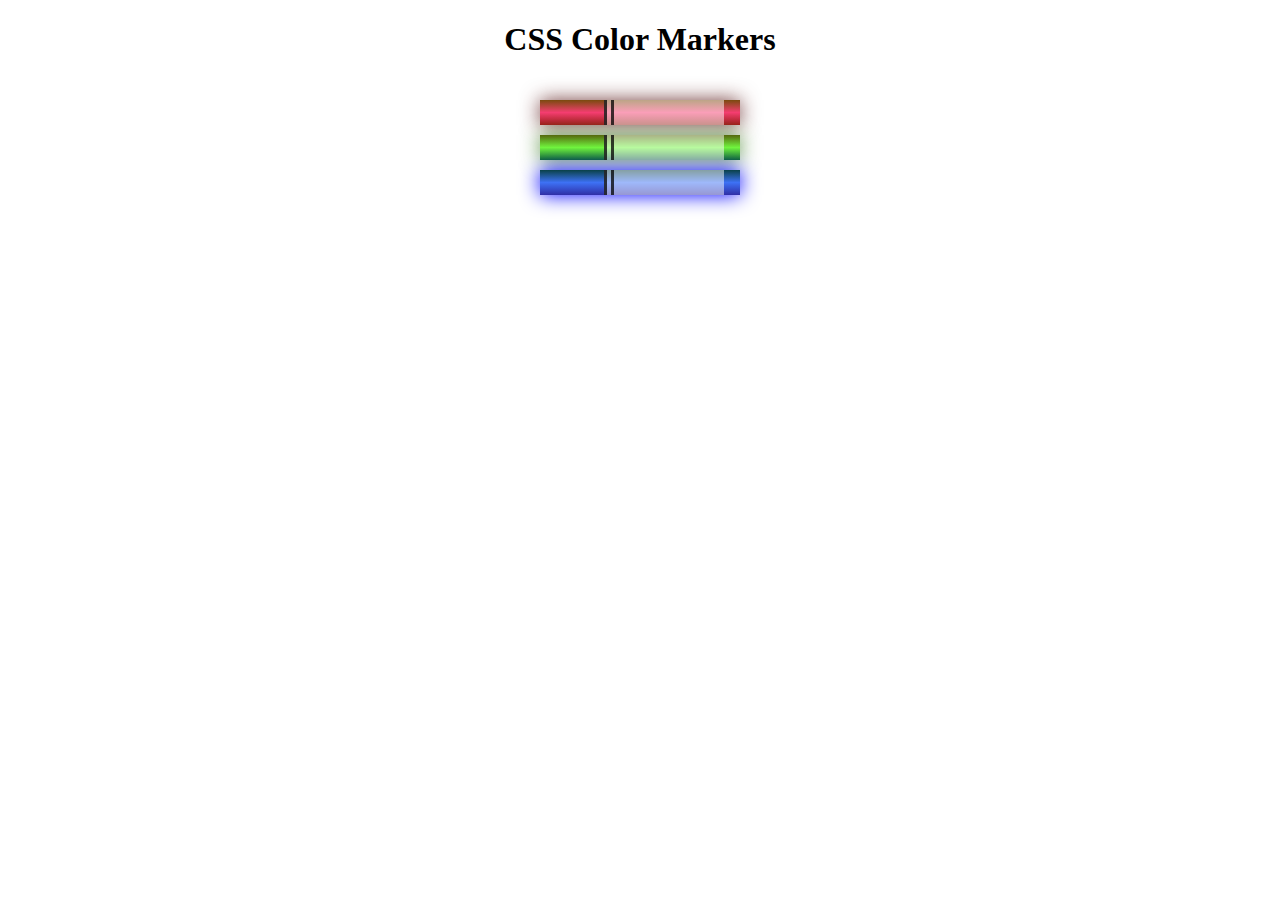
<file: Coloured Markers/index.html>
<!DOCTYPE html>
<html lang="en">
  <head>
    <meta charset="utf-8">
    <meta name="viewport" content="width=device-width, initial-scale=1.0">
    <title>Colored Markers</title>
    <link rel="stylesheet" href="styles.css">
  </head>
  <body>
    <h1>CSS Color Markers</h1>
    <div class="container">
      <div class="marker red">
        <div class="cap"></div>
        <div class="sleeve"></div>
      </div>
      <div class="marker green">
        <div class="cap"></div>
        <div class="sleeve"></div>
      </div>
      <div class="marker blue">
        <div class="cap"></div>
        <div class="sleeve"></div>
      </div>
    </div>
  </body>
</html>
</file>
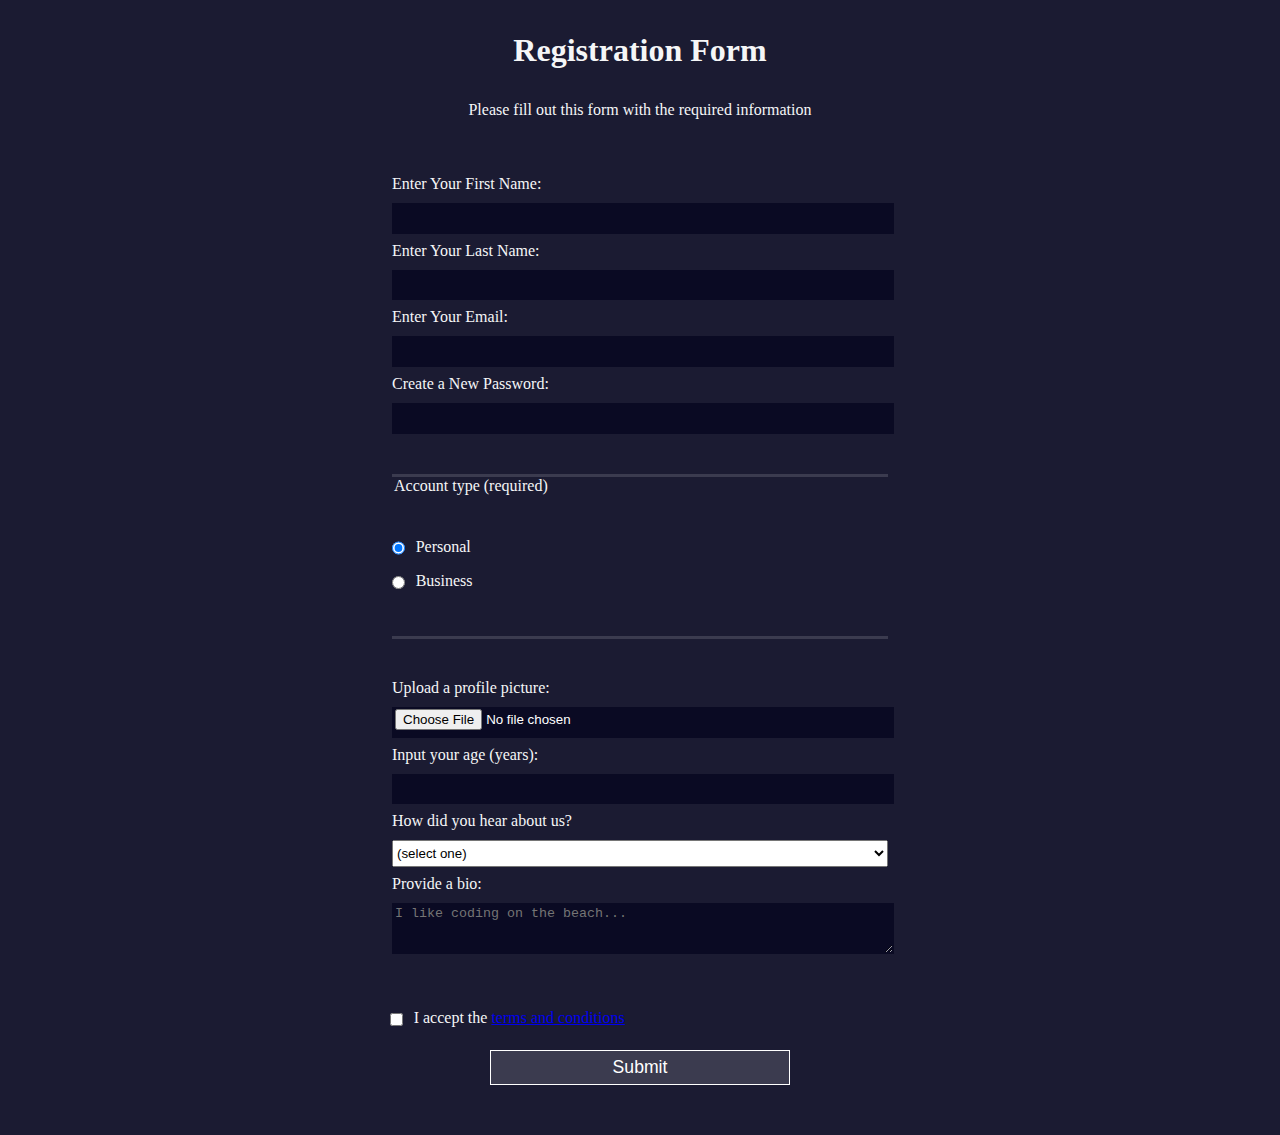
<file: Forms/index.html>
<!DOCTYPE html>
<html lang="en">
  <head>
    <meta charset="UTF-8">
    <title>Registration Form</title>
    <link rel="stylesheet" href="styles.css" />
  </head>
  <body>
    <h1>Registration Form</h1>
    <p>Please fill out this form with the required information</p>
    <form method="post" action='https://register-demo.freecodecamp.org'>
      <fieldset>
        <label for="first-name">Enter Your First Name: <input id="first-name" name="first-name" type="text" required /></label>
        <label for="last-name">Enter Your Last Name: <input id="last-name" name="last-name" type="text" required /></label>
        <label for="email">Enter Your Email: <input id="email" name="email" type="email" required /></label>
        <label for="new-password">Create a New Password: <input id="new-password" name="new-password" type="password" pattern="[a-z0-5]{8,}" required /></label>
      </fieldset>
      <fieldset>
        <legend>Account type (required)</legend>
        <label for="personal-account"><input id="personal-account" type="radio" name="account-type" class="inline" checked /> Personal</label>
        <label for="business-account"><input id="business-account" type="radio" name="account-type" class="inline" /> Business</label>
      </fieldset>
      <fieldset>
        <label for="profile-picture">Upload a profile picture: <input id="profile-picture" type="file" name="file" /></label>
        <label for="age">Input your age (years): <input id="age" type="number" name="age" min="13" max="120" /></label>
        <label for="referrer">How did you hear about us?
          <select id="referrer" name="referrer">
            <option value="">(select one)</option>
            <option value="1">freeCodeCamp News</option>
            <option value="2">freeCodeCamp YouTube Channel</option>
            <option value="3">freeCodeCamp Forum</option>
            <option value="4">Other</option>
          </select>
        </label>
        <label for="bio">Provide a bio:
          <textarea id="bio" name="bio" rows="3" cols="30" placeholder="I like coding on the beach..."></textarea>
        </label>
      </fieldset>
      <label for="terms-and-conditions">
        <input class="inline" id="terms-and-conditions" type="checkbox" required name="terms-and-conditions" /> I accept the <a href="https://www.freecodecamp.org/news/terms-of-service/">terms and conditions</a>
      </label>
      <input type="submit" value="Submit" />
    </form>
  </body>
</html>
</file>
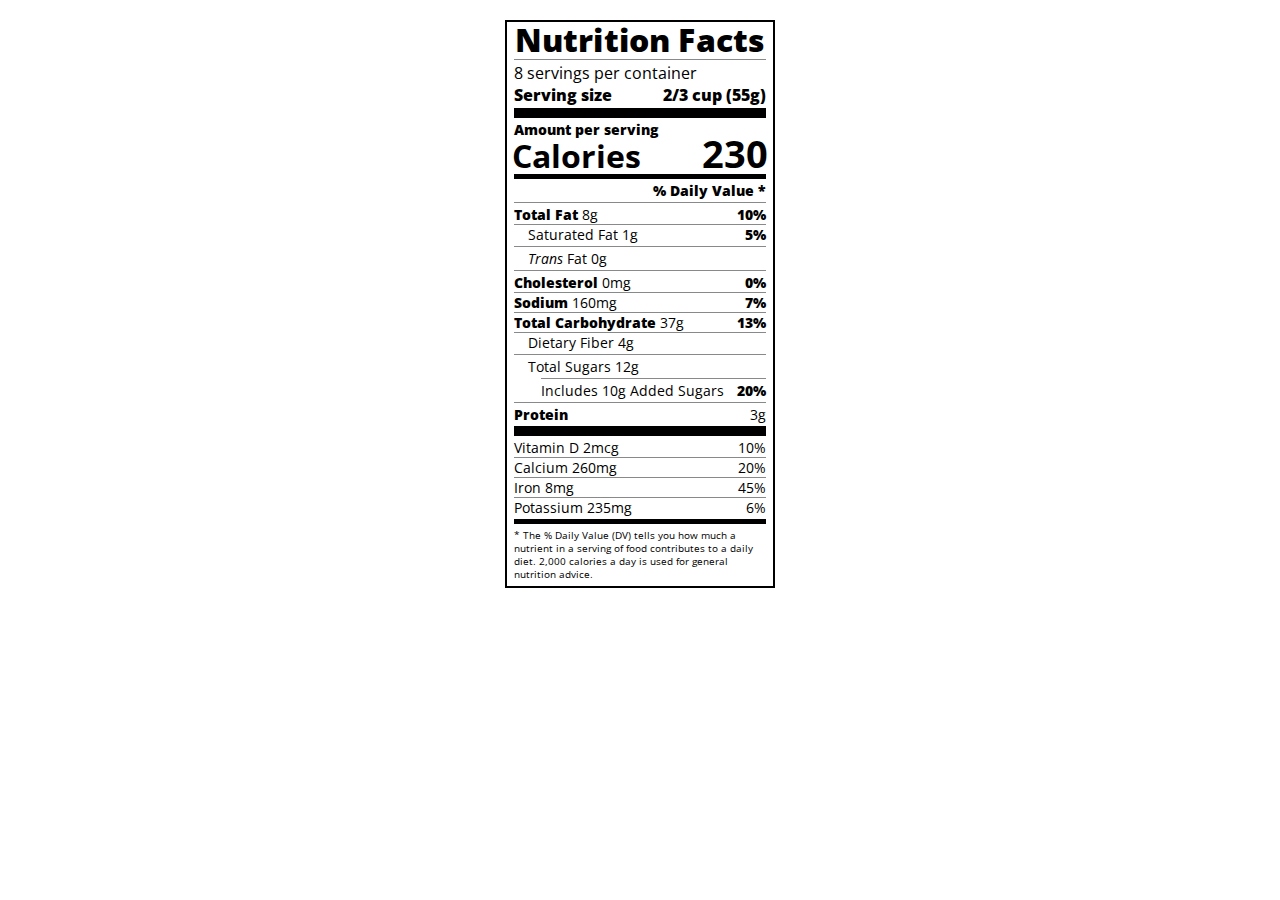
<file: Nutrition table/index.html>
<!DOCTYPE html>
<html lang="en">

<head>
  <meta charset="UTF-8">
  <title>Nutrition Label</title>
  <link href="https://fonts.googleapis.com/css?family=Open+Sans:400,700,800" rel="stylesheet">
  <link href="./styles.css" rel="stylesheet">
</head>

<body>
  <div class="label">
    <header>
      <h1 class="bold">Nutrition Facts</h1>
      <div class="divider"></div>
      <p>8 servings per container</p>
      <p class="bold">Serving size <span>2/3 cup (55g)</span></p>
    </header>
    <div class="divider large"></div>
    <div class="calories-info">
      <div class="left-container">
        <h2 class="bold small-text">Amount per serving</h2>
        <p>Calories</p>
      </div>
      <span>230</span>
    </div>
    <div class="divider medium"></div>
    <div class="daily-value small-text">
      <p class="bold right no-divider">% Daily Value *</p>
      <div class="divider"></div>
      <p><span><span class="bold">Total Fat</span> 8g</span> <span class="bold">10%</span></p>
      <p class="indent no-divider">Saturated Fat 1g <span class="bold">5%</span></p>
      <div class="divider"></div>
      <p class="indent no-divider"><span><i>Trans</i> Fat 0g</span></p>
      <div class="divider"></div>
      <p><span><span class="bold">Cholesterol</span> 0mg</span> <span class="bold">0%</span></p>
      <p><span><span class="bold">Sodium</span> 160mg</span> <span class="bold">7%</span></p>
      <p><span><span class="bold">Total Carbohydrate</span> 37g</span> <span class="bold">13%</span></p>
      <p class="indent no-divider">Dietary Fiber 4g</p>
      <div class="divider"></div>
      <p class="indent no-divider">Total Sugars 12g</p>
      <div class="divider double-indent"></div>
      <p class="double-indent no-divider">Includes 10g Added Sugars <span class="bold">20%</span></p>
      <div class="divider"></div>
      <p class="no-divider"><span class="bold">Protein</span> 3g</p>
      <div class="divider large"></div>
      <p>Vitamin D 2mcg <span>10%</span></p>
      <p>Calcium 260mg <span>20%</span></p>
      <p>Iron 8mg <span>45%</span></p>
      <p class="no-divider">Potassium 235mg <span>6%</span></p>
    </div>
    <div class="divider medium"></div>
    <p class="note">* The % Daily Value (DV) tells you how much a nutrient in a serving of food contributes to a daily
      diet. 2,000 calories a day is used for general nutrition advice.</p>
  </div>
</body>
</html>
</file>
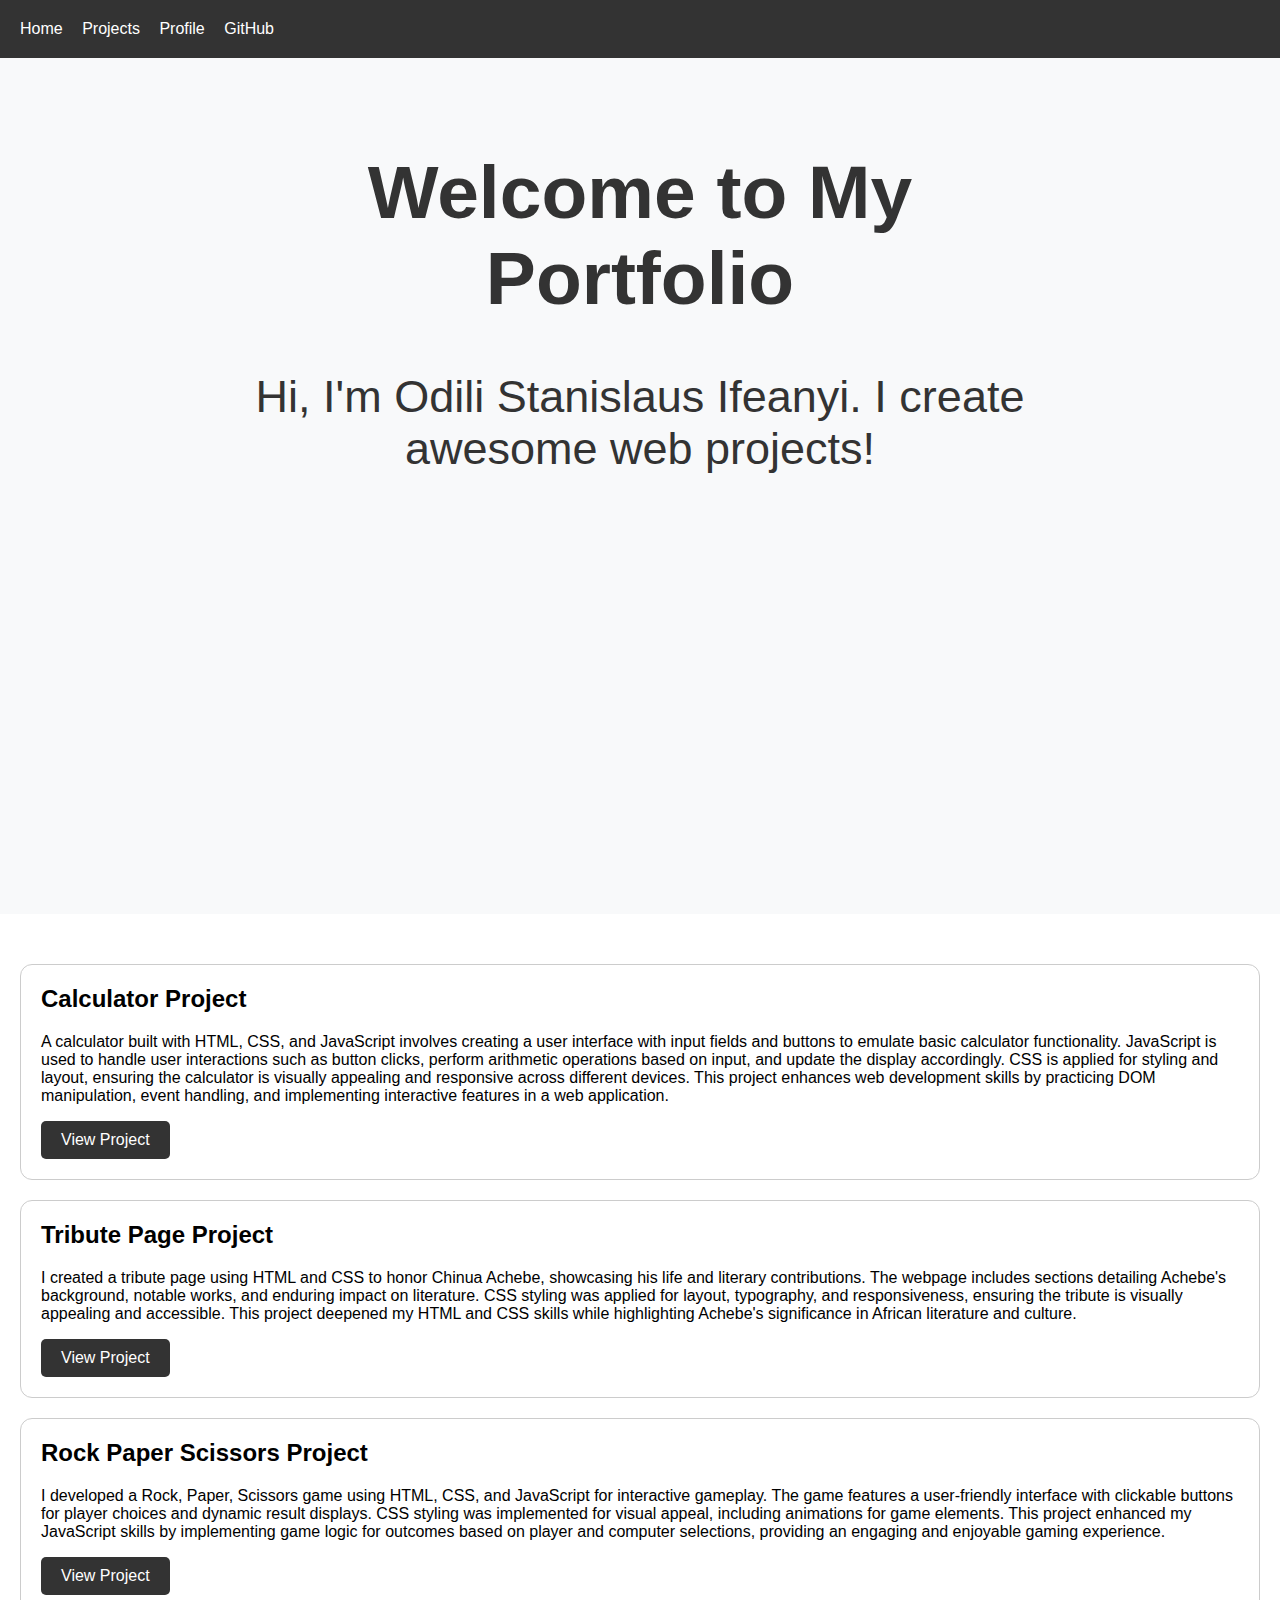
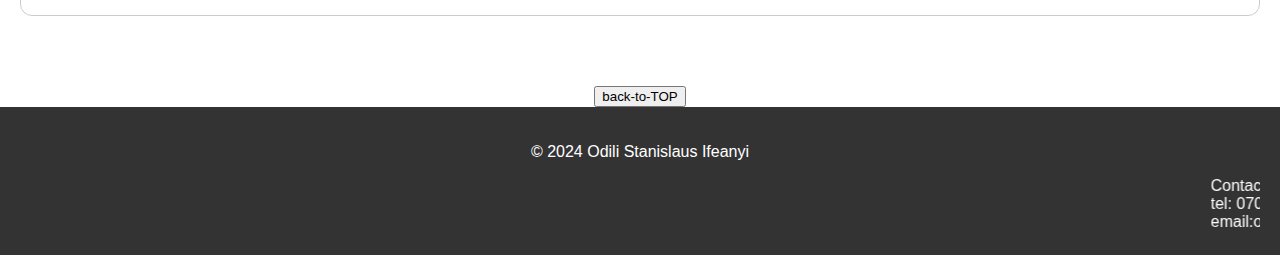
<file: portfolio Page/index.html>
<!DOCTYPE html>
<html lang="en">
<head>
    <meta charset="UTF-8">
    <meta name="viewport" content="width=device-width, initial-scale=1.0">
    <title>My Portfolio</title>
    <link rel="stylesheet" href="styles.css">
</head>
<body >
    <div id="up"></div>

<nav id="navbar">
    <ul>
        <li><a href="#welcome-section">Home</a></li>
        <li><a href="#projects" >Projects</a></li>
        <li><a href="https://github.com/Chief-Odili" target="_blank">Profile</a></li>
        <li><a href="https://github.com/Chief-Odili?tab=repositories" target="_blank">GitHub</a></li>
    </ul>
</nav>

<section id="welcome-section">
    <div class="welcome-content">
        <h1>Welcome to My Portfolio</h1>
        <p>Hi, I'm Odili Stanislaus Ifeanyi. I create awesome web projects!</p>
        
    </div>
</section>

<section id="projects">
    <div class="project-tile">
        <h2> Calculator Project</h2>
        <p> A calculator built with HTML, CSS, and JavaScript involves creating a user interface with input fields and buttons to emulate basic calculator functionality. JavaScript is used to handle user interactions such as button clicks, perform arithmetic operations based on input, and update the display accordingly. CSS is applied for styling and layout, ensuring the calculator is visually appealing and responsive across different devices. This project enhances web development skills by practicing DOM manipulation, event handling, and implementing interactive features in a web application.</p>
        <a href="https://chief-odili.github.io/Calculator/" target="_blank" class="project-link">View Project</a>
    </div>
    <div class="project-tile">
        <h2> Tribute Page Project</h2>
        <p>I created a tribute page using HTML and CSS to honor Chinua Achebe, showcasing his life and literary contributions. The webpage includes sections detailing Achebe's background, notable works, and enduring impact on literature. CSS styling was applied for layout, typography, and responsiveness, ensuring the tribute is visually appealing and accessible. This project deepened my HTML and CSS skills while highlighting Achebe's significance in African literature and culture.</p>
        <a href="https://chief-odili.github.io/tribute/" target="_blank" class="project-link">View Project</a>
    </div>
    <div class="project-tile">
        <h2> Rock Paper Scissors Project</h2>
        <p>I developed a Rock, Paper, Scissors game using HTML, CSS, and JavaScript for interactive gameplay. The game features a user-friendly interface with clickable buttons for player choices and dynamic result displays. CSS styling was implemented for visual appeal, including animations for game elements. This project enhanced my JavaScript skills by implementing game logic for outcomes based on player and computer selections, providing an engaging and enjoyable gaming experience.</p>
        <a href="https://chief-odili.github.io/game/" target="_blank" class="project-link">View Project</a>
    </div>
    
</section>
<center><a href="#up"><button>back-to-TOP</button></center></a>

<footer>
    <p>&copy; 2024 Odili Stanislaus Ifeanyi</p>
    <marquee behavior="" direction="">Contact: <br> tel: 07035415249 <br> email:odilistanislaus@gmail.com. </marquee>
</footer>

</body>
</html>
</file>
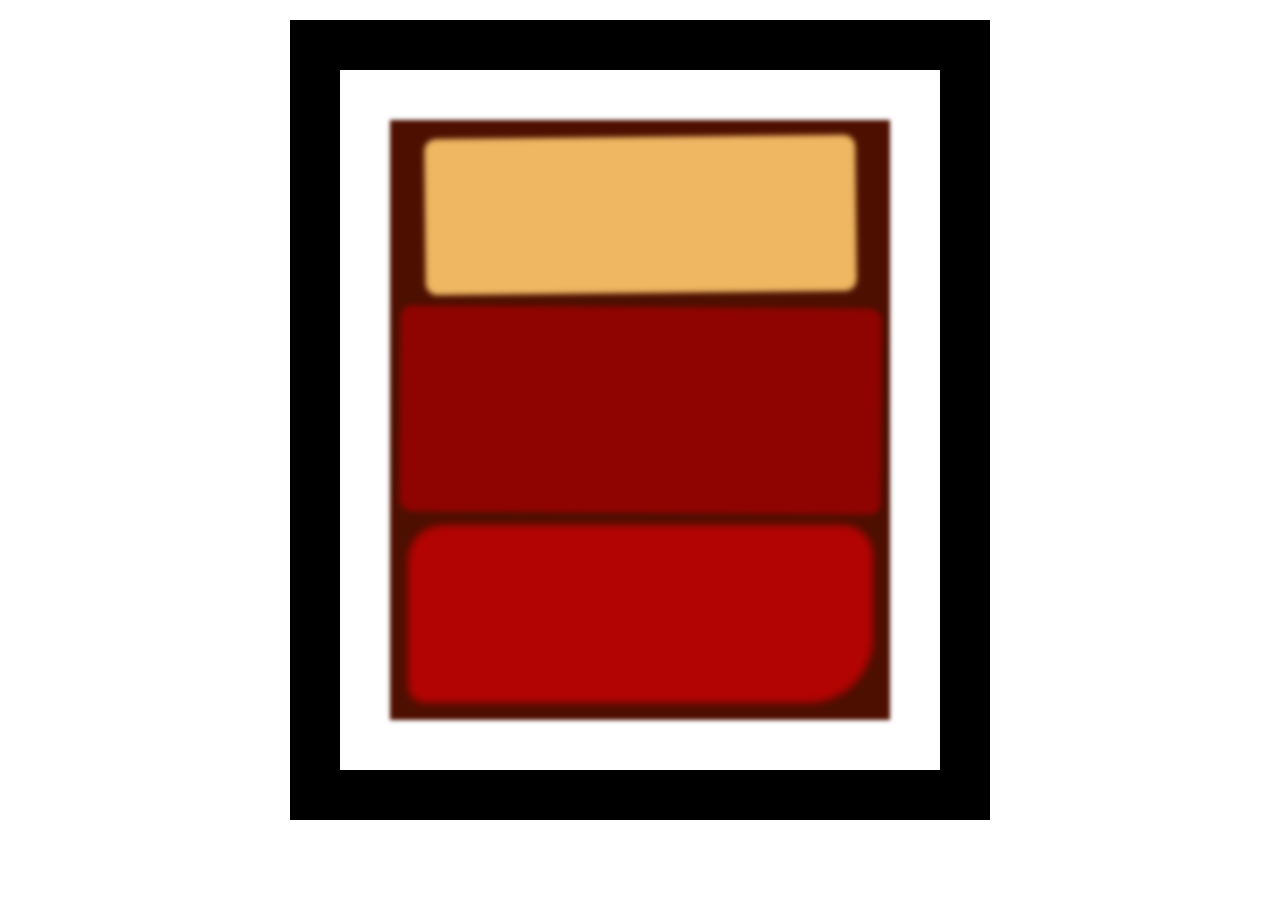
<file: Rotkho Painting/index.html>
<!DOCTYPE html>
<html lang="en">
  <head>
    <meta charset="UTF-8">
    <title>Rothko Painting</title>
    <link href="./styles.css" rel="stylesheet">
  </head>
  <body>
    <div class="frame">
      <div class="canvas">
        <div class="one"></div>
        <div class="two"></div>
        <div class="three"></div>
      </div>
    </div>
  </body>
</html>
</file>
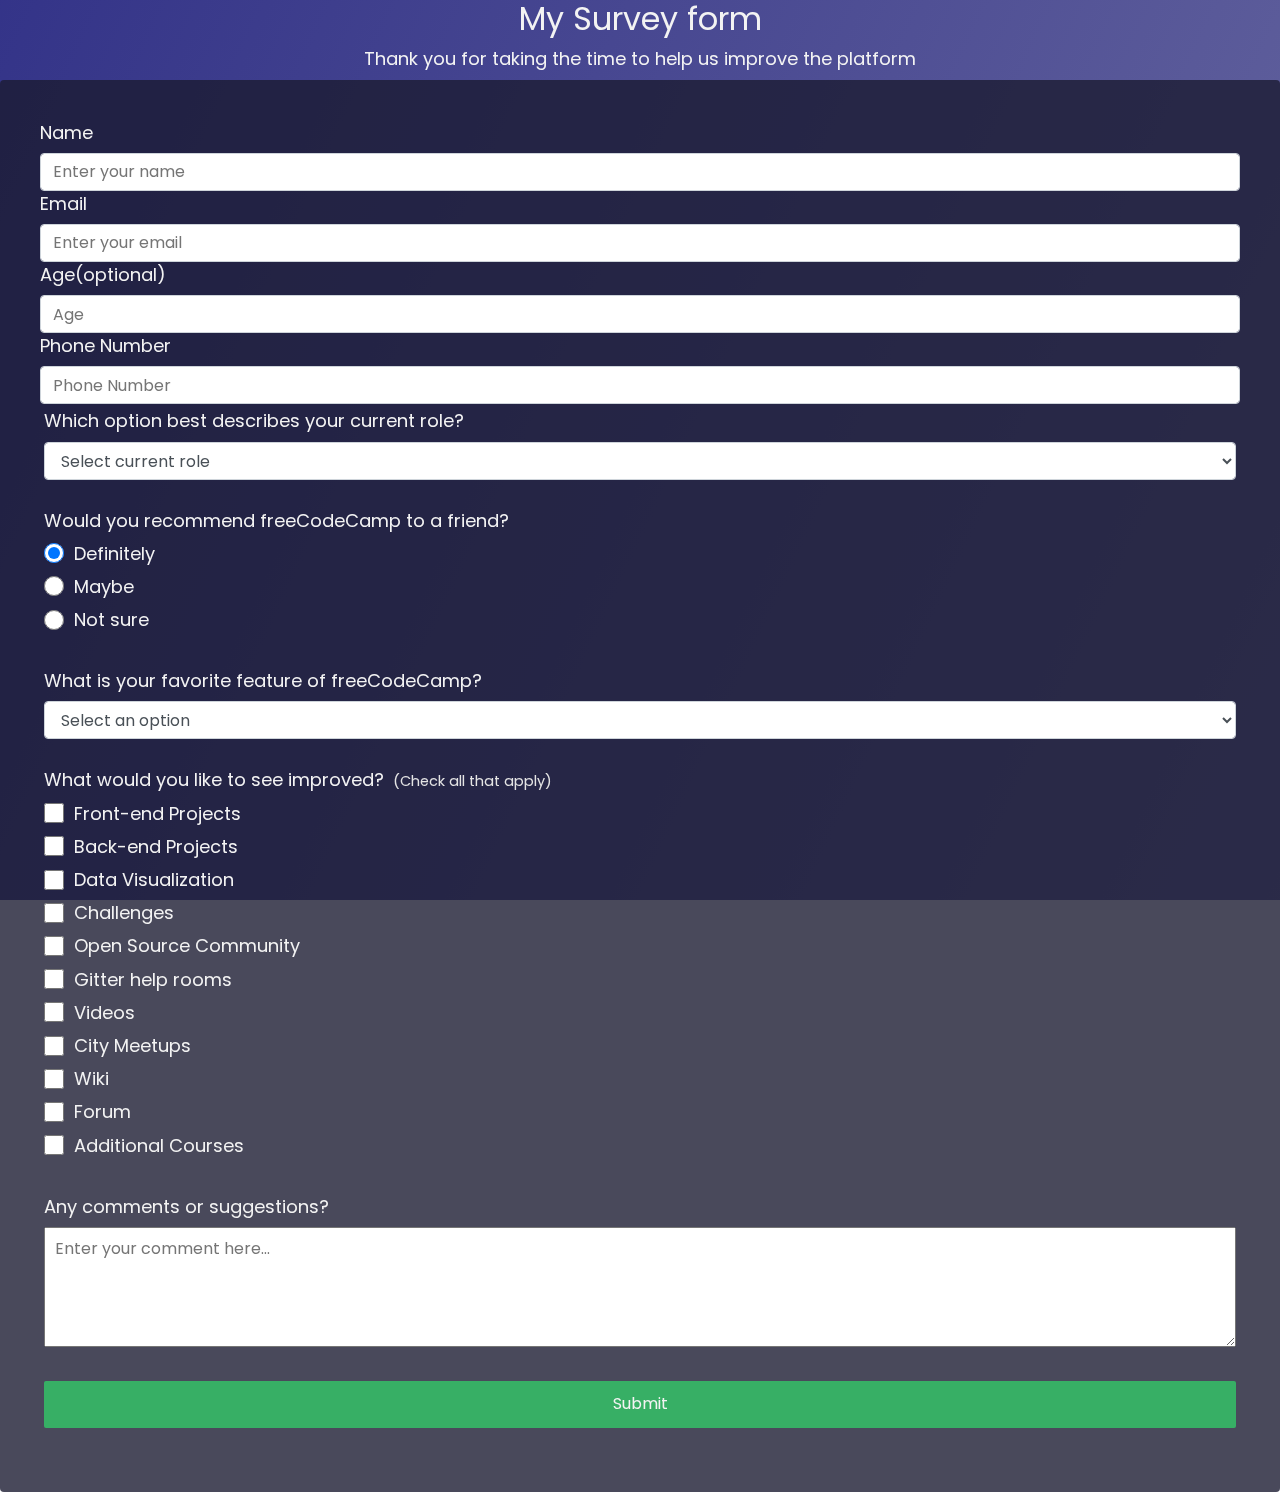
<file: Survey Form/index.html>
<!DOCTYPE html>
<html lang="en">
  <head>
    <meta charset="UTF-8">
    <title>Survey Form</title>
    <link rel="stylesheet" href="styles.css" />
  </head>
  <body>
   <center><h1 id="title">My Survey form</h1>
    <p id="description">Thank you for taking the time to help us improve the platform</p></center> 
    <form id="survey-form">
      <div>
        <label id="name-label" for="name">Name</label>
        <input type="text" name="name" id="name" class="form-control" placeholder="Enter your name" required="">
      </div>
           <div>
        <label id="email-label" for="email">Email</label>
        <input type="email" name="email" id="email" class="form-control" placeholder="Enter your email" required="">
      </div>
           <div>
        <label id="age-label" for="age">Age(optional)</label>
       <input type="number" name="age" id="number" min="10" max="99" class="form-control" placeholder="Age">
      </div>
       <div>
        <label id="number-label" for="phone-number">Phone Number</label>
       <input type="number" name="phone-number" id="phone-number"  class="form-control" placeholder="Phone Number">
      </div>
      <div class="form-group">
          <p>Which option best describes your current role?</p>
          <select id="dropdown" name="role" class="form-control" required="">
            <option disabled="" selected="" value="">Select current role</option>
            <option value="student">Student</option>
            <option value="job">Full Time Job</option>
            <option value="learner">Full Time Learner</option>
            <option value="preferNo">Prefer not to say</option>
            <option value="other">Other</option>
          </select>
        </div>
        <div class="form-group">
          <p>Would you recommend freeCodeCamp to a friend?</p>
          <label>
            <input name="user-recommend" value="definitely" type="radio" class="input-radio" checked="">Definitely</label>
          <label>
            <input name="user-recommend" value="maybe" type="radio" class="input-radio">Maybe</label>

          <label><input name="user-recommend" value="not-sure" type="radio" class="input-radio">Not sure</label>
        </div>
        <div class="form-group">
          <p>What is your favorite feature of freeCodeCamp?</p>
          <select id="most-like" name="mostLike" class="form-control" required="">
            <option disabled="" selected="" value="">Select an option</option>
            <option value="challenges">Challenges</option>
            <option value="projects">Projects</option>
            <option value="community">Community</option>
            <option value="openSource">Open Source</option>
          </select>
        </div>
        <div class="form-group">
          <p>
            What would you like to see improved?
            <span class="clue">(Check all that apply)</span>
          </p>

          <label><input name="prefer" value="front-end-projects" type="checkbox" class="input-checkbox">Front-end Projects</label>
          <label>
            <input name="prefer" value="back-end-projects" type="checkbox" class="input-checkbox">Back-end Projects</label>
          <label><input name="prefer" value="data-visualization" type="checkbox" class="input-checkbox">Data Visualization</label>
          <label><input name="prefer" value="challenges" type="checkbox" class="input-checkbox">Challenges</label>
          <label><input name="prefer" value="open-source-community" type="checkbox" class="input-checkbox">Open Source Community</label>
          <label><input name="prefer" value="gitter-help-rooms" type="checkbox" class="input-checkbox">Gitter help rooms</label>
          <label><input name="prefer" value="videos" type="checkbox" class="input-checkbox">Videos</label>
          <label><input name="prefer" value="city-meetups" type="checkbox" class="input-checkbox">City Meetups</label>
          <label><input name="prefer" value="wiki" type="checkbox" class="input-checkbox">Wiki</label>
          <label><input name="prefer" value="forum" type="checkbox" class="input-checkbox">Forum</label>
          <label><input name="prefer" value="additional-courses" type="checkbox" class="input-checkbox">Additional Courses</label>
        </div>
        <div class="form-group">
          <p>Any comments or suggestions?</p>
          <textarea id="comments" class="input-textarea" name="comment" placeholder="Enter your comment here..."></textarea>
        </div>
        <div class="form-group">
          <button type="submit" id="submit" class="submit-button">
            Submit
          </button>
        </div>
        
    </form>
  </body>
</file>
<file: Coloured Markers/styles.css>
h1 {
    text-align: center;
  }
  
  .container {
    background-color: rgb(255, 255, 255);
    padding: 10px 0;
  }
  
  .marker {
    width: 200px;
    height: 25px;
    margin: 10px auto;
  }
  
  .cap {
    width: 60px;
    height: 25px;
  }
  
  .sleeve {
    width: 110px;
    height: 25px;
    background-color: rgba(255, 255, 255, 0.5);
    border-left: 10px double rgba(0, 0, 0, 0.75);
  }
  
  .cap, .sleeve {
    display: inline-block;
  }
  
  .red {
    background: linear-gradient(rgb(122, 74, 14), rgb(245, 62, 113), rgb(162, 27, 27));
    box-shadow: 0 0 20px 0 rgba(83, 14, 14, 0.8);
  }
  
  .green {
    background: linear-gradient(#55680D, #71F53E, #116C31);
    box-shadow: 0 0 20px 0 #3B7E20CC;
  }
  
  .blue {
    background: linear-gradient(hsl(186, 76%, 16%), hsl(223, 90%, 60%), hsl(240, 56%, 42%));
    box-shadow: 0 0 20px 0 blue;
  }
</file>
<file: Forms/styles.css>
body {
    width: 100%;
    height: 100vh;
    margin: 0;
    background-color: #1b1b32;
    color: #f5f6f7;
    font-family: Tahoma;
    font-size: 16px;
  }
  
  h1, p {
    margin: 1em auto;
    text-align: center;
  }
  
  form {
    width: 60vw;
    max-width: 500px;
    min-width: 300px;
    margin: 0 auto;
    padding-bottom: 2em;
  }
  
  fieldset {
    border: none;
    padding: 2rem 0;
    border-bottom: 3px solid #3b3b4f;
  }
  
  fieldset:last-of-type {
    border-bottom: none;
  }
  
  label {
    display: block;
    margin: 0.5rem 0;
  }
  
  input,
  textarea,
  select {
    margin: 10px 0 0 0;
    width: 100%;
    min-height: 2em;
  }
  
  input, textarea {
    background-color: #0a0a23;
    border: 1px solid #0a0a23;
    color: #ffffff;
  }
  
  .inline {
    width: unset;
    margin: 0 0.5em 0 0;
    vertical-align: middle;
  }
  
  input[type="submit"] {
    display: block;
    width: 60%;
    margin: 1em auto;
    height: 2em;
    font-size: 1.1rem;
    background-color: #3b3b4f;
    border-color: white;
    min-width: 300px;
  }
  
  input[type="file"] {
    padding: 1px 2px;
  }
  
  .inline{
    display: inline; 
  }
</file>
<file: Nutrition table/styles.css>
* {
    box-sizing: border-box;
  }
  
  html {
    font-size: 16px;
  }
  
  body {
    font-family: 'Open Sans', sans-serif;
  }
  
  .label {
    border: 2px solid black;
    width: 270px;
    margin: 20px auto;
    padding: 0 7px;
  }
  
  header h1 {
    text-align: center;
    margin: -4px 0;
    letter-spacing: 0.15px
  }
  
  p {
    margin: 0;
    display: flex;
    justify-content: space-between;
  }
  
  .divider {
    border-bottom: 1px solid #888989;
    margin: 2px 0;
  }
  
  .bold {
    font-weight: 800;
  }
  
  .large {
    height: 10px;
  }
  
  .large, .medium {
    background-color: black;
    border: 0;
  }
  
  .medium {
    height: 5px;
  }
  
  .small-text {
    font-size: 0.85rem;
  }
  
  
  .calories-info {
    display: flex;
    justify-content: space-between;
    align-items: flex-end;
  }
  
  .calories-info h2 {
    margin: 0;
  }
  
  .left-container p {
    margin: -5px -2px;
    font-size: 2em;
    font-weight: 700;
  }
  
  .calories-info span {
    margin: -7px -2px;
    font-size: 2.4em;
    font-weight: 700;
  }
  
  .right {
    justify-content: flex-end;
  }
  
  .indent {
    margin-left: 1em;
  }
  
  .double-indent {
    margin-left: 2em;
  }
  
  .daily-value p:not(.no-divider) {
    border-bottom: 1px solid #888989;
  }
  
  .note {
    font-size: 0.6rem;
    margin: 5px 0;
  }
</file>
<file: portfolio Page/styles.css>
body {
    font-family: Arial, sans-serif;
    margin: 0;
    padding: 0;
}

/* Navbar styles */
#navbar {
    position: fixed;
    top: 0;
    width: 100%;
    background-color: #333;
    color: #fff;
    padding: 20px 20px;
    z-index: 1000;
}

#navbar ul {
    list-style-type: none;
    margin: 0;
    padding: 0;
}

#navbar ul li {
    display: inline;
    margin-right: 15px;
}

#navbar a {
    text-decoration: none;
    color: #fff;
}

/* Welcome section styles */
#welcome-section {
    background-image: url("https://images.unsplash.com/photo-1498050108023-c5249f4df085?q=80&w=2072&auto=format&fit=crop&ixlib=rb-4.0.3&ixid=M3wxMjA3fDB8MHxwaG90by1wYWdlfHx8fGVufDB8fHx8fA%3D%3D");
    background-repeat: no-repeat;
    background-size: cover;
    padding: 7px;
    height: 100vh;
    display: flex;
    justify-content: center;
    align-items: center;
    background-color: #f8f9fa;
    text-align: center;
    color: white;
}
.welcome-content h1{
    color: #333;
    background-color: rgba(248, 249, 250, 0.7); /* Light gray with 70% opacity */
    margin-top: -245px;
    font-size: 75px;
}
.welcome-content p{
    color: #333;
    background-color: rgba(248, 249, 250, 0.7); /* Light gray with 70% opacity */
    font-size: 45px;
}

.welcome-content {
    max-width: 800px;
}

/* Projects section styles */
#projects {
    padding: 50px 20px;
    background-color: #fff;
}

.project-tile {
    border: 1px solid #ccc;
    padding: 20px;
    margin-bottom: 20px;
    border-radius: 12px;
}

.project-tile h2 {
    margin-top: 0;
}

.project-link {
    display: inline-block;
    padding: 10px 20px;
    background-color: #333;
    color: #fff;
    text-decoration: none;
    border-radius: 5px;
}

.project-link:hover {
    background-color: #efe3e3;
}

/* Footer styles */
footer {
    text-align: center;
    padding: 20px;
    background-color: #333;
    color: #fff;
}
</file>
<file: Rotkho Painting/styles.css>
.canvas {
    width: 500px;
    height: 600px;
    background-color: #4d0f00;
    overflow: hidden;
    filter: blur(2px);
  }
  
  .frame {
    border: 50px solid black;
    width: 500px;
    padding: 50px;
    margin: 20px auto;
  }
  
  .one {
    width: 425px;
    height: 150px;
    background-color: #efb762;
    margin: 20px auto;
    box-shadow: 0 0 3px 3px #efb762;
    border-radius: 9px;
    transform: rotate(-0.6deg);
  }
  
  .two {
    width: 475px;
    height: 200px;
    background-color: #8f0401;
    margin: 0 auto 20px;
    box-shadow: 0 0 3px 3px #8f0401;
    border-radius: 8px 10px;
    transform: rotate(0.4deg);
  }
  
  .one, .two {
    filter: blur(1px);
  }
  
  .three {
    width: 91%;
    height: 28%;
    background-color: #b20403;
    margin: auto;
    filter: blur(2px);
    box-shadow: 0 0 5px 5px #b20403;
    border-radius: 30px 25px 60px 12px;
  
  }
</file>
<file: Survey Form/styles.css>
@import url('https://fonts.googleapis.com/css?family=Poppins:200i,400&display=swap');

:root {
  --color-white: #f3f3f3;
  --color-darkblue: #1b1b32;
  --color-darkblue-alpha: rgba(27, 27, 50, 0.8);
  --color-green: #37af65;
}

*,
*::before,
*::after {
  box-sizing: border-box;
}

body {
  font-family: 'Poppins', sans-serif;
  font-size: 1rem;
  font-weight: 400;
  line-height: 1.4;
  color: var(--color-white);
  margin: 0;
}

/* mobile friendly alternative to using background-attachment: fixed */
body::before {
  content: '';
  position: fixed;
  top: 0;
  left: 0;
  height: 100%;
  width: 100%;
  z-index: -1;
  background: var(--color-darkblue);
  background-image: linear-gradient(
      115deg,
      rgba(58, 58, 158, 0.8),
      rgba(136, 136, 206, 0.7)
    ),
    url(https://cdn.freecodecamp.org/testable-projects-fcc/images/survey-form-background.jpeg);
  background-size: cover;
  background-repeat: no-repeat;
  background-position: center;
}

h1 {
  font-weight: 400;
  line-height: 1.2;
}

p {
  font-size: 1.125rem;
}

h1,
p {
  margin-top: 0;
  margin-bottom: 0.5rem;
}

label {
  display: flex;
  align-items: center;
  font-size: 1.125rem;
  margin-bottom: 0.5rem;
}

input,
button,
select,
textarea {
  margin: 0;
  font-family: inherit;
  font-size: inherit;
  line-height: inherit;
}

button {
  border: none;
}

.container {
  width: 100%;
  margin: 3.125rem auto 0 auto;
}

@media (min-width: 576px) {
  .container {
    max-width: 540px;
  }
}

@media (min-width: 768px) {
  .container {
    max-width: 720px;
  }
}

.header {
  padding: 0 0.625rem;
  margin-bottom: 1.875rem;
}

.description {
  font-style: italic;
  font-weight: 200;
  text-shadow: 1px 1px 1px rgba(0, 0, 0, 0.4);
}

.clue {
  margin-left: 0.25rem;
  font-size: 0.9rem;
  color: #e4e4e4;
}

.text-center {
  text-align: center;
}

/* form */

form {
  background: var(--color-darkblue-alpha);
  padding: 2.5rem 0.625rem;
  border-radius: 0.25rem;
}

@media (min-width: 480px) {
  form {
    padding: 2.5rem;
  }
}

.form-group {
  margin: 0 auto 1.25rem auto;
  padding: 0.25rem;
}

.form-control {
  display: block;
  width: 100%;
  height: 2.375rem;
  padding: 0.375rem 0.75rem;
  color: #495057;
  background-color: #fff;
  background-clip: padding-box;
  border: 1px solid #ced4da;
  border-radius: 0.25rem;
  transition: border-color 0.15s ease-in-out, box-shadow 0.15s ease-in-out;
}

.form-control:focus {
  border-color: #80bdff;
  outline: 0;
  box-shadow: 0 0 0 0.2rem rgba(0, 123, 255, 0.25);
}

.input-radio,
.input-checkbox {
  display: inline-block;
  margin-right: 0.625rem;
  min-height: 1.25rem;
  min-width: 1.25rem;
}

.input-textarea {
  min-height: 120px;
  width: 100%;
  padding: 0.625rem;
  resize: vertical;
}

.submit-button {
  display: block;
  width: 100%;
  padding: 0.75rem;
  background: var(--color-green);
  color: inherit;
  border-radius: 2px;
  cursor: pointer;
}
</file>
